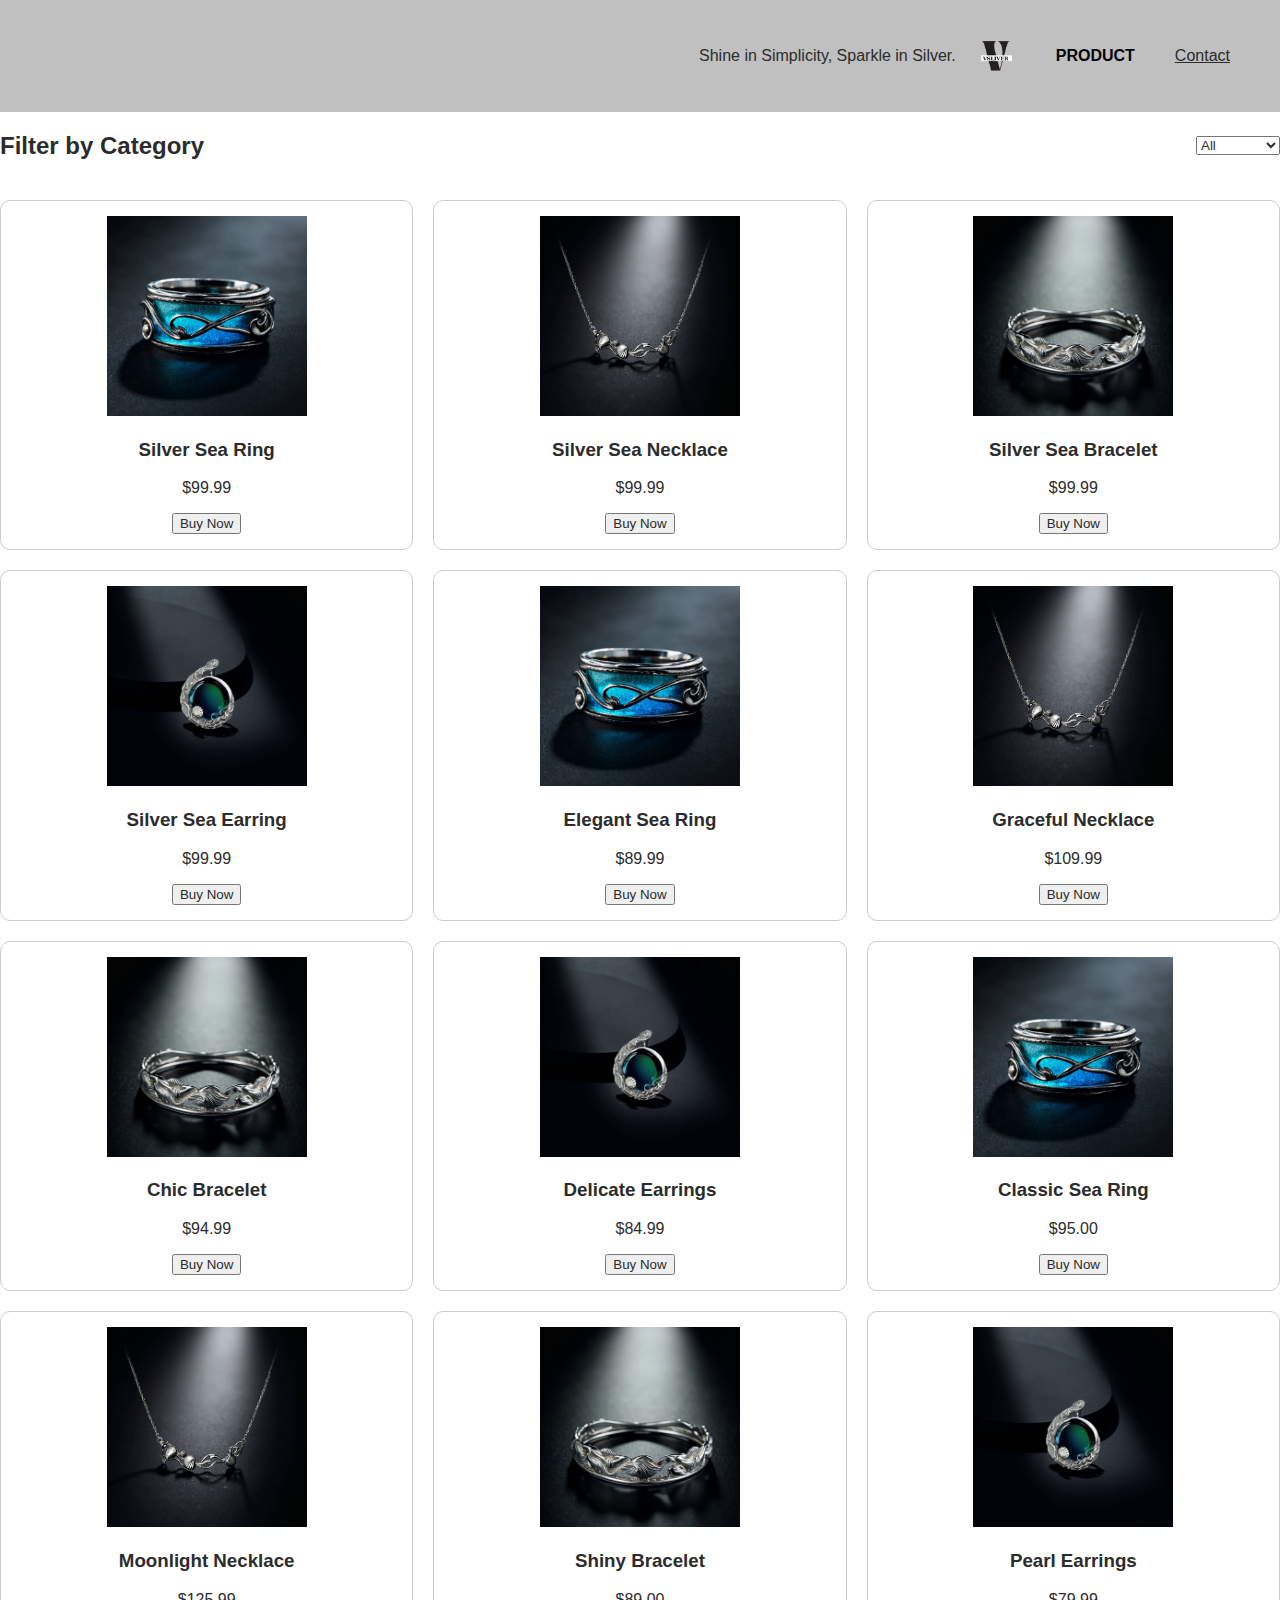
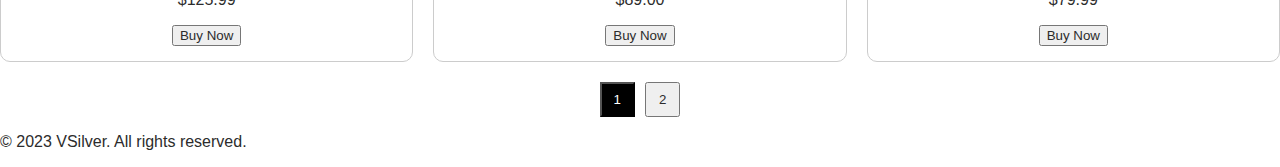
<file: src/pages/product/product.html>
<!DOCTYPE html>
      <html lang="en">
      <head>
          <meta charset="UTF-8">
          <meta http-equiv="X-UA-Compatible" content="IE=edge">
          <meta name="viewport" content="width=device-width, initial-scale=1.0">
          <link rel="stylesheet" href="../../assets/css/style.css">
          <link rel="stylesheet" href="../../assets/css/product.css">
          <title>VSilver</title>
      </head>
      <body class="home">
        <header>
            <nav>
                <ul class="home-nav-list">
                    <li>Shine in Simplicity, Sparkle in Silver.</li>
                    <li><a href="../../pages/home/index.html"><img src="../../assets/images/icon/logohome1.png" alt="VSilver Logo"></a></li>
                    <li><div class="home-dd-menu">
                        <a href="../../pages/product/product.html" class="home-dd-menu-btn">PRODUCT</a>
                        <div class="home-dd-menu-content">
                            <a href="product.html?type=ring">Ring</a>
                            <a href="product.html?type=necklace">Necklace</a>
                            <a href="product.html?type=earring">Earrings</a>
                            <a href="product.html?type=bracelet">Bracelet</a>
                          </div>
                    </div></li>
                    <li><a href="#contact">Contact</a></li>
                </ul>
            </nav>
        </header>
        <main>
            <!-- Filter Section -->
            <section class="product-page__filter filter">
                <h2 class="filter__title">Filter by Category</h2>
                <select id="filter-type">
                    <option value="all">All</option>
                    <option value="ring">Rings</option>
                    <option value="necklace">Necklaces</option>
                    <option value="bracelet">Bracelets</option>
                    <option value="earring">Earrings</option>
                  </select>
            </section>

            <section class="product-page__products">
                <div id="product-grid" class="products__grid"></div>

            <!-- Pagination -->
                <div id="pagination" class="products__pagination">
                </div>
            </section>

        </main>
        <footer>
            <p>&copy; 2023 VSilver. All rights reserved.</p>
        </footer>
            <script src="../../assets/js/product-data.js"></script>
            <script src="../../assets/js/product-render.js"></script>
      </body>
      </html>
</file>
<file: src/assets/css/style.css>
* {
  box-sizing: border-box;
  color: #2C2C2C;
}

html {
  scroll-behavior: smooth;
}

body {
  font-family: Arial, sans-serif;
  margin: 0;
  padding: 0;
  color: #2C2C2C;
}

.container {
  background-color: #FAFAFA;
}

header {
  color: white;
  padding: 10px 0;
  text-align: center;
  background-color: #C0C0C0;
}

.home-nav-list {
  display: flex;
  justify-content: right;
  gap: 20px;
  padding: 10px 50px;
}

.home-nav-list li {
  list-style: none;
  display: flex;
  align-items: center;
}

.home-nav-list img {
  width: 40px;
  height: 40px;
  vertical-align: middle;
}

.home-collection-section {
  width: 100%;
  padding: 60px 20px;
  background-color: #fafafa;
  font-family: 'Arial', sans-serif;
}

.home-collection-section__header {
  text-align: center;
  margin-bottom: 40px;
}

.home-collection-section__highlight {
  color: #32a852;
  font-weight: bold;
  text-transform: uppercase;
  letter-spacing: 1px;
  margin-bottom: 8px;
}

.home-collection-section__title {
  font-size: 28px;
  font-weight: 700;
  color: #222;
}

.home-collection-section__items {
  display: grid;
  grid-template-columns: repeat(auto-fit, minmax(220px, 1fr));
  gap: 24px;
  max-width: 1200px;
  margin: 0 auto;
}

.home-collection-section__item {
  background-color: #fff;
  border-radius: 8px;
  overflow: hidden;
  box-shadow: 0 0 8px rgba(0, 0, 0, 0.05);
  transition: transform 0.3s ease;
}

.home-collection-section__item:hover {
  transform: translateY(-5px);
}

.home-collection-section__image {
  width: 100%;
  height: 180px;
  object-fit: cover;
}

.home-collection-section__content {
  padding: 16px;
}

.home-collection-section__name {
  font-size: 16px;
  font-weight: bold;
  margin-bottom: 6px;
}

.home-collection-section__desc {
  font-size: 14px;
  color: #555;
}

.home-dd-menu-btn {
  background-color: #C0C0C0;
  color: black;
  padding: 10px 20px;
  font-size: 16px;
  border: none;
  cursor: pointer;
  border-radius: 6px;
  font-weight: bold;
  text-decoration: none;
}

.home-dd-menu {
  position: relative;
  display: inline-block;
}

.home-dd-menu-content {
  display: none;
  position: absolute;
  min-width: 160px;
  box-shadow: 0px 8px 16px rgba(0, 0, 0, 0.2);
  border-radius: 6px;
  z-index: 1;
  background-color: white;
  opacity: 0;
  transform: translateY(-10px);
  transition: opacity 0.3s, transform 0.3s;
}

.home-dd-menu:hover .home-dd-menu-content {
  display: block;
  opacity: 1;
  transform: translateY(0);
}

.home-dd-menu-content a {
  color: #2C2C2C;
  padding: 12px 16px;
  text-decoration: none;
  display: block;
  transition: 0.3s;
}

.home-dd-menu-content a:hover {
  background-color: #4A90E2;
  color: white;
}

.home-dd-menu-content a.active {
  background-color: #4A90E2;
  color: white;
}

.home-dd-menu:hover .home-dd-menu-btn {
  background-color: #A9A9A9;
}

.home-section-banner {
  width: 100%;
  height: 500px;
  background-image: url('../images/bg/home-section-banner_img.png');
  background-size: cover;
  background-position: center;
  background-repeat: no-repeat;
  display: flex;
  justify-content: left;
  align-items: center;
  background-attachment: fixed;

}

.home-section-banner-content {
  width: 50%;
  height: 100%;
  display: flex;
  flex-direction: column;
  margin-left: 100px;
  margin-top: 170px;
}

.home-section-banner-content-title {
  font-size: 48px;
  font-weight: bold;
  color: black;
  margin-left: 100px;
}

.home-section-banner-content-description {
  font-size: 24px;
  color: black;
  margin-left: 100px;
}

.home-section-banner-content-button {
  width: 150px;
  height: 50px;
  background-color: #4A90E2;
  color: white;
  padding: 10px 20px;
  font-size: 16px;
  border: none;
  cursor: pointer;
  border-radius: 6px;
  font-weight: bold;
  margin-left: 100px;
}

.home-section-banner-content-button:hover {
  background-color: #357ABD;
}

.home-section-product {
  width: 100%;
  height: 500px;
  background-color: #C0C0C0;
  display: flex;
  justify-content: center;
  align-items: center;
}

.home-section-product-content {
  width: 50%;
  height: 100%;
  display: flex;
  flex-direction: row;
}

.home-section-product-image {
  width: 50%;
  height: 100%;
  display: flex;
  justify-content: center;
  align-items: center;
}

.home-section-best-sellers {
  padding: 60px 20px;
  background-color: #C0C0C0;
  text-align: center;
  display: flex;
  flex-direction: column;
  align-items: center;
}

.home-section-best-sellers-title {
  font-size: 32px;
  font-weight: bold;
  margin-bottom: 40px;
  color: #222;
  text-align: left;
}

.home-section-best-sellers-grid {
  display: flex;
  justify-content: center;
  gap: 30px;
  flex-wrap: wrap;
}

.home-section-best-sellers-card {
  background-color: white;
  border-radius: 12px;
  box-shadow: 0 6px 16px rgba(0, 0, 0, 0.08);
  overflow: hidden;
  width: 280px;
  transition: transform 0.3s ease, box-shadow 0.3s ease;
}

.home-section-best-sellers-card btn :hover {
  transform: translateY(-8px);
  box-shadow: 0 10px 20px rgba(0, 0, 0, 0.15);
}

.home-section-best-sellers-card img {
  width: 100%;
  height: auto;
  display: block;
}

.home-section-best-sellers-card h3 {
  font-size: 18px;
  font-weight: 600;
  margin: 16px 0 8px;
  color: #1a1a1a;
}

.home-section-best-sellers-card p {
  font-size: 16px;
  color: #444;
  margin-bottom: 20px;
}

.home-section-best-sellers-card button {
  width: 100%;
  height: 40px;
  background-color: #4A90E2;
  color: white;
  border: none;
  cursor: pointer;
  border-radius: 6px;
}

.contact-section {
  padding: 40px;
  background-color: #f9f9f9;
  font-family: Arial, sans-serif;
}

.contact-section__container {
  display: flex;
  flex-wrap: wrap;
  justify-content: space-between;
  gap: 40px;
}

.contact-section__form,
.contact-section__info {
  flex: 1 1 45%;
  background-color: #fff;
}

.contact-section__title {
  font-size: 24px;
  font-weight: bold;
  margin: 10px 0;
}

.contact-section__subtitle {
  color: #4A90E2;
  font-weight: bold;
}

.contact-section__form-fields label {
  display: block;
  margin-bottom: 15px;
  font-size: 14px;
}

.contact-section__form-fields input,
.contact-section__form-fields textarea {
  width: 100%;
  padding: 8px;
  margin-top: 4px;
  border: 1px solid #ccc;
  border-radius: 4px;
}

.contact-section__form-fields textarea {
  resize: vertical;
  height: 100px;
}

.contact-section__checkbox {
  display: flex;
  align-items: center;
  gap: 10px;
  font-size: 13px;
}

.contact-section__submit-btn {
  background-color: #4A90E2;
  color: white;
  padding: 12px 25px;
  border: none;
  border-radius: 4px;
  font-weight: bold;
  cursor: pointer;
}

.contact-section__submit-btn:hover {
  background-color: #357ABD;
}

.contact-section__map {
  background: #e0e0e0;
  height: 200px;
  display: flex;
  align-items: center;
  justify-content: center;
}

.contact-section__map-error {
  background-color: #3b3f5c;
  color: white;
  padding: 15px;
  font-size: 13px;
  border-radius: 5px;
  max-width: 300px;
  text-align: center;
}

.contact-section__details {
  padding: 20px 0;
}

.contact-section__details a {
  color: #007bff;
  text-decoration: none;
}

.contact-section__hours {
  list-style: none;
  padding-left: 0;
  font-size: 14px;
}
</file>
<file: src/assets/css/product.css>
.products__grid {
  display: grid;
  grid-template-columns: repeat(3, 1fr);
  gap: 20px;
}

.products__card {
  border: 1px solid #ccc;
  padding: 15px;
  text-align: center;
  border-radius: 10px;
}

.products__image {
  width: 100%;
  max-height: 200px;
  object-fit: contain;
}

.products__pagination {
  margin-top: 20px;
  text-align: center;
}

.products__page-btn {
  margin: 0 5px;
  padding: 8px 12px;
  cursor: pointer;
}

.products__page-btn.active {
  background-color: black;
  color: white;
}

.filter {
  display: flex;
  justify-content: space-between;
  align-items: center;
  margin-bottom: 20px;
}

.filter__title {
  font-size: 24px;
  font-weight: bold;
}

.filter__select {
  padding: 8px 12px;
  border-radius: 5px;
}
</file>
